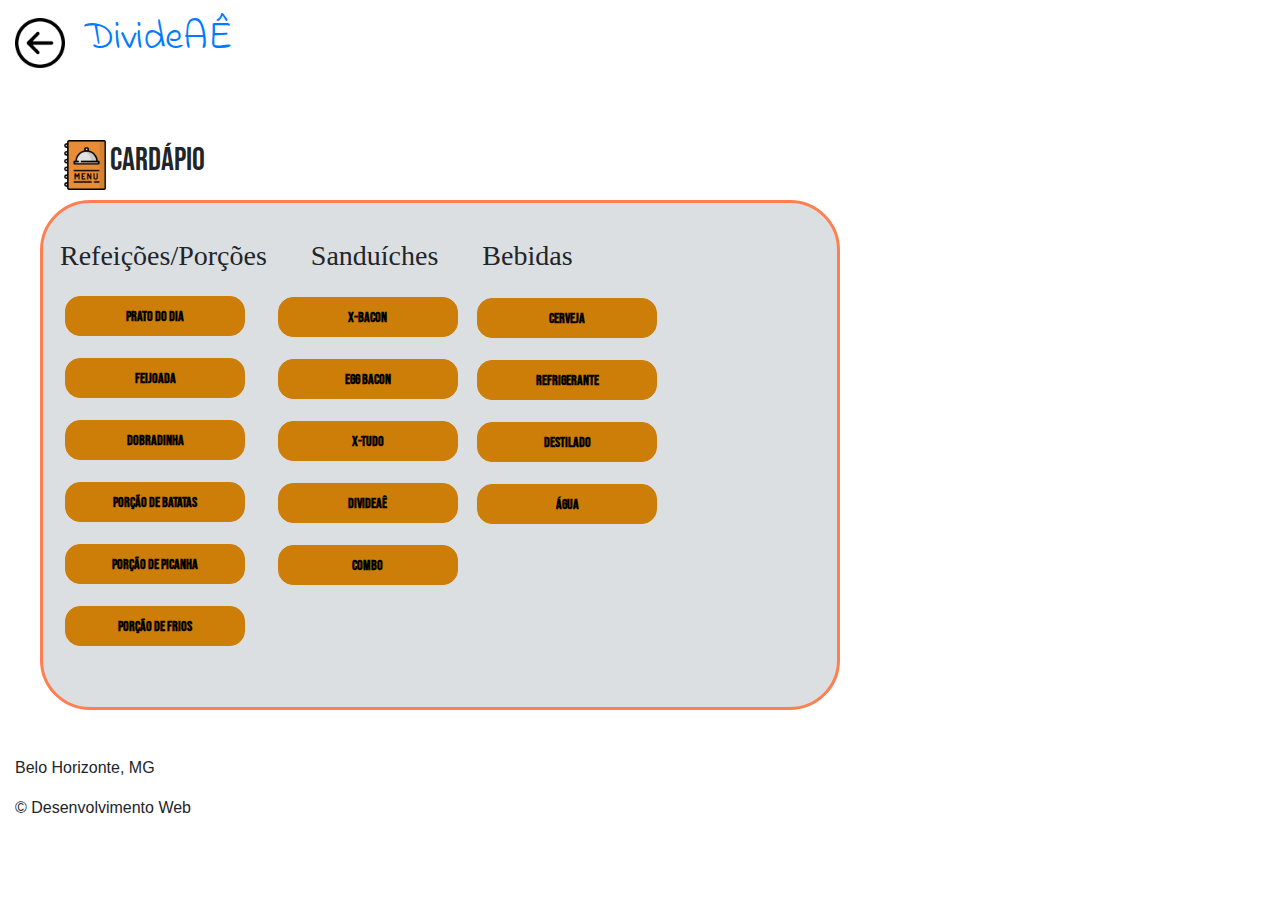
<file: index2.html>
<!DOCTYPE html>
<html lang="pt-BR">
    <head>
        <title>DIVIDEAE</title>
        <meta charset="UTF-8">
        <meta name="viewport" content="width=device-width, initial-scale=1.0">
        <link rel="stylesheet" href="https://use.fontawesome.com/releases/v5.8.2/css/all.css"
            integrity="sha384-oS3vJWv+0UjzBfQzYUhtDYW+Pj2yciDJxpsK1OYPAYjqT085Qq/1cq5FLXAZQ7Ay" crossorigin="anonymous">
        <link rel="stylesheet" href="https://stackpath.bootstrapcdn.com/bootstrap/4.3.1/css/bootstrap.min.css"
            integrity="sha384-ggOyR0iXCbMQv3Xipma34MD+dH/1fQ784/j6cY/iJTQUOhcWr7x9JvoRxT2MZw1T" crossorigin="anonymous">
        <script src="https://code.jquery.com/jquery-3.3.1.slim.min.js"
            integrity="sha384-q8i/X+965DzO0rT7abK41JStQIAqVgRVzpbzo5smXKp4YfRvH+8abtTE1Pi6jizo"
            crossorigin="anonymous"></script>
        <script src="https://cdnjs.cloudflare.com/ajax/libs/popper.js/1.14.7/umd/popper.min.js"
            integrity="sha384-UO2eT0CpHqdSJQ6hJty5KVphtPhzWj9WO1clHTMGa3JDZwrnQq4sF86dIHNDz0W1"
            crossorigin="anonymous"></script>
        <script src="https://stackpath.bootstrapcdn.com/bootstrap/4.3.1/js/bootstrap.min.js"
            integrity="sha384-JjSmVgyd0p3pXB1rRibZUAYoIIy6OrQ6VrjIEaFf/nJGzIxFDsf4x0xIM+B07jRM"
            crossorigin="anonymous"></script>
        <link href="https://fonts.googleapis.com/css?family=Open+Sans&display=swap" rel="stylesheet">
        <link rel="stylesheet" type="text/css" href="css/Cardapio.css">
        <head>
    <body>
        
     <div class="box">
        <div class="item1"></div>
       </div>
        <header class="menu">
            <a href="index.html"><img class="voltar" src="imgs/botao-voltar.png" alt="Voltar para a página inicial" width="50px"></a>
            <a href="index.html"><h1 class="logo">DivideAÊ</h1></a>
        </header>

    <main class="conteudo">
       
        <section class="cardapio">
     <h2 class="A">CARDÁPIO</h2>
     <img class="B" src="imgs/cardapio.png" width="50px">
     </section>

    <section class="refeiçoes">
     <h3 class="comida">Refeições/Porções</h3>
     <ul class="lista-pratos" type="1">
        <li class="container-button">
            <button class="second-button bounce-effect">
                <span>
                    Prato do dia
                </span>
            </button>
        </li>
        <li class="container-button">
            <button class="second-button bounce-effect">
                <span>
                    Feijoada
                </span>
            </button>
        </li>
        <li class="container-button">
            <button class="second-button bounce-effect">
                <span>
                    Dobradinha
                </span>
            </button>
        </li>
        <li class="container-button">
            <button class="second-button bounce-effect">
                <span>
                    Porção de batatas
                </span>
            </button>
        </li>
        <li class="container-button">
            <button class="second-button bounce-effect">
                <span>
                    Porção de Picanha
                </span>
            </button>
        </li>
        <li class="container-button">
            <button class="second-button bounce-effect">
                <span>
                    Porção de Frios
                </span>
            </button>
        </li>
     </ul>
     <h3 class="comida2">Sanduíches</h3>
     <ul class="lista-sanduiches" type="1">
        <li class="container-button">
            <button class="second-button bounce-effect">
                <span>
                    X-Bacon
                </span>
            </button>
        </li>
        <li class="container-button">
            <button class="second-button bounce-effect">
                <span>
                    Egg Bacon
                </span>
            </button>
        </li>
        <li class="container-button">
            <button class="second-button bounce-effect">
                <span>
                    X-Tudo
                </span>
            </button>
        </li>
        <li class="container-button">
            <button class="second-button bounce-effect">
                <span>
                    DivideAÊ
                </span>
            </button>
        </li>
        <li class="container-button">
            <button class="second-button bounce-effect">
                <span>
                    Combo
                </span>
            </button>
        </li>
     </ul>
     <h3 class="comida3">Bebidas</h3>
     <ul class="lista-bebidas" type="1">
        <li class="container-button">
            <button class="second-button bounce-effect">
                <span>
                    Cerveja
                </span>
            </button>
        </li>
        <li class="container-button">
            <button class="second-button bounce-effect">
                <span>
                   Refrigerante
                </span>
            </button>
        </li>
        <li class="container-button">
            <button class="second-button bounce-effect">
                <span>
                    Destilado
                </span>
            </button>
        </li>
        <li class="container-button">
            <button class="second-button bounce-effect">
                <span>
                    Água
                </span>
            </button>
        </li>
     </ul>
</section>

</main>

<footer class="container-fluid">
    <div class="footer">
        <p><i class="fas fa-map-marker-alt">
</i> Belo Horizonte, MG</p>
        <p>&copy Desenvolvimento Web</p>
    </div>
</footer>

</body>

</html>
</file>
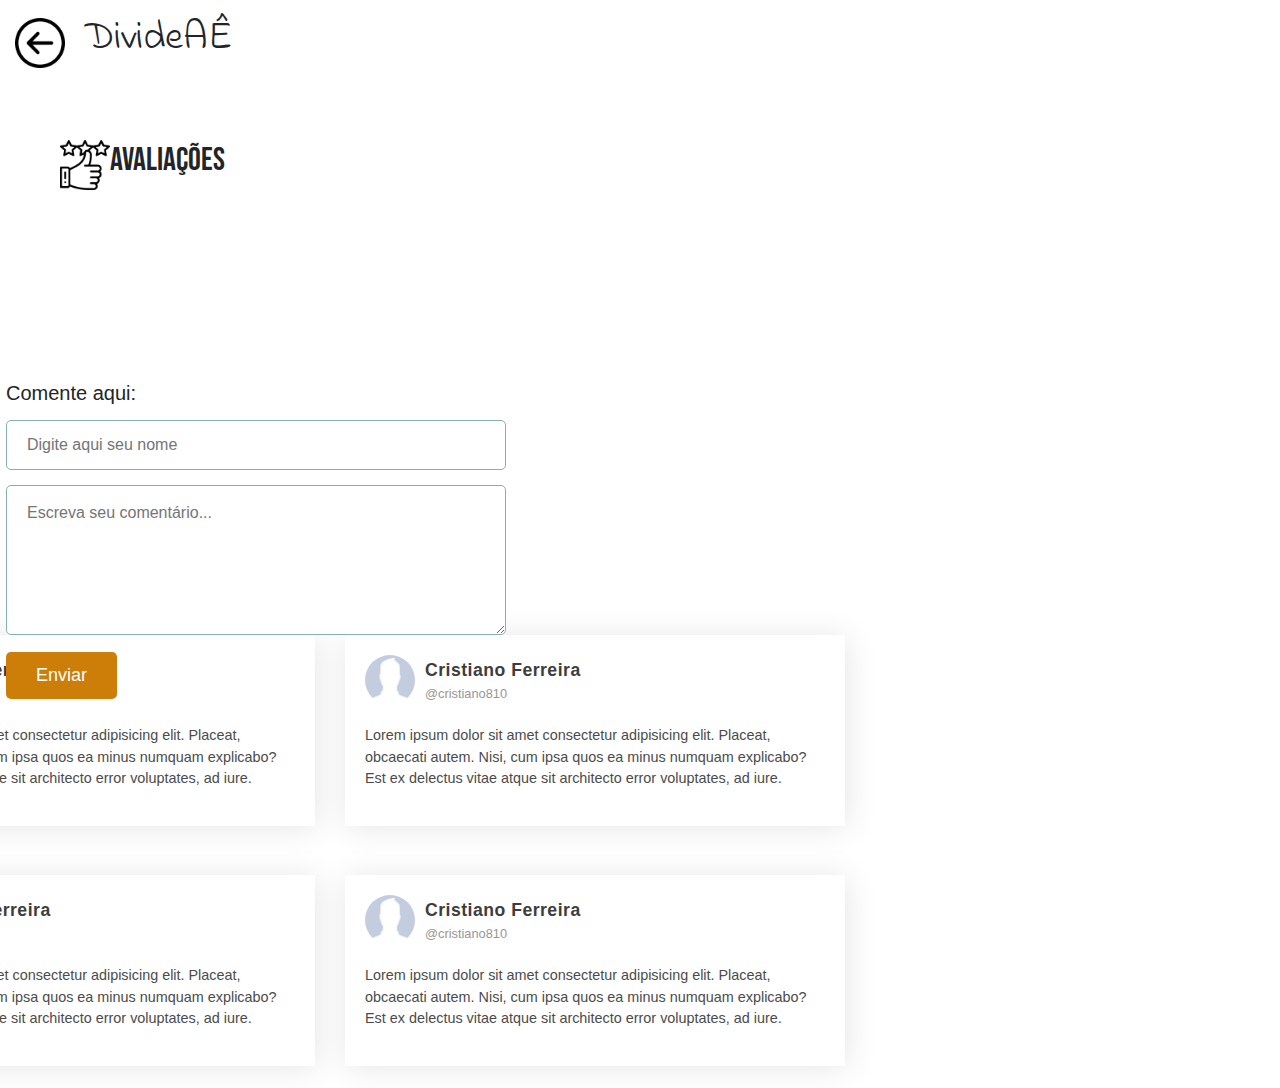
<file: index3.html>
<!DOCTYPE html>
<html lang="pt-BR">
    <head>
        <title>DIVIDEAE</title>
        <meta charset="UTF-8">
        <meta name="viewport" content="width=device-width, initial-scale=1.0">
        <link rel="stylesheet" href="https://use.fontawesome.com/releases/v5.8.2/css/all.css"
            integrity="sha384-oS3vJWv+0UjzBfQzYUhtDYW+Pj2yciDJxpsK1OYPAYjqT085Qq/1cq5FLXAZQ7Ay" crossorigin="anonymous">
        <link rel="stylesheet" href="https://stackpath.bootstrapcdn.com/bootstrap/4.3.1/css/bootstrap.min.css"
            integrity="sha384-ggOyR0iXCbMQv3Xipma34MD+dH/1fQ784/j6cY/iJTQUOhcWr7x9JvoRxT2MZw1T" crossorigin="anonymous">
        <script src="https://code.jquery.com/jquery-3.3.1.slim.min.js"
            integrity="sha384-q8i/X+965DzO0rT7abK41JStQIAqVgRVzpbzo5smXKp4YfRvH+8abtTE1Pi6jizo"
            crossorigin="anonymous"></script>
        <script src="https://cdnjs.cloudflare.com/ajax/libs/popper.js/1.14.7/umd/popper.min.js"
            integrity="sha384-UO2eT0CpHqdSJQ6hJty5KVphtPhzWj9WO1clHTMGa3JDZwrnQq4sF86dIHNDz0W1"
            crossorigin="anonymous"></script>
        <script src="https://stackpath.bootstrapcdn.com/bootstrap/4.3.1/js/bootstrap.min.js"
            integrity="sha384-JjSmVgyd0p3pXB1rRibZUAYoIIy6OrQ6VrjIEaFf/nJGzIxFDsf4x0xIM+B07jRM"
            crossorigin="anonymous"></script>
        <link href="https://fonts.googleapis.com/css?family=Open+Sans&display=swap" rel="stylesheet">
        <link rel="stylesheet" type="text/css" href="css/reviews.css">
        <head>
    <body>
        
        <header class="menu">
            <a href="index.html"><img class="voltar" src="imgs/botao-voltar.png" alt="Voltar para a página inicial" width="50px"></a>
            <a href="index.html "><h1 class="logo">DivideAÊ</h1></a>
        </header>
<body>
    <main>
        <section class="avaliaçao">
            <h2 class="A">Avaliações</h2>
            <img class="B" src="imgs/avaliacao.png" width="50px">
        </section>
    <section class="coment1">
       
        <div class="comentarios">
            <div class="seçao">
            <div class="box-top">
                <div class="perfil">
                <div class="perfil-img">
                    <img src="imgs/null.jpg" width="50px">
                </div>
                </div>
                <div class="name-user">
                    <strong>Cristiano Ferreira</strong>
                    <span>@cristiano810</span>
                </div>
            </div>
            <div class="reviews">
                <i class="fas fa-star"></i>
                <i class="fas fa-star"></i>
                <i class="fas fa-star"></i>
                <i class="fas fa-star"></i>
                <i class="fas fa-star"></i>
            </div>
<div class="client">
            <p>Lorem ipsum dolor sit amet consectetur adipisicing elit. Placeat, obcaecati autem. Nisi, cum ipsa quos ea minus numquam explicabo? Est ex delectus vitae atque sit architecto error voluptates, ad iure.</p>
            </div>
            </div>
            
            </div>
    </section>
    <section class="coment2">
     <div class="comentarios">
         <div class="seçao">
         <div class="box-top">
             <div class="perfil">
             <div class="perfil-img">
                 <img src="imgs/null.jpg" width="50px">
             </div>
             </div>
             <div class="name-user">
                 <strong>Cristiano Ferreira</strong>
                 <span>@cristiano810</span>
             </div>
         </div>
         <div class="reviews">
             <i class="fas fa-star"></i>
             <i class="fas fa-star"></i>
             <i class="fas fa-star"></i>
             <i class="fas fa-star"></i>
             <i class="fas fa-star"></i>
         </div>
<div class="client">
         <p>Lorem ipsum dolor sit amet consectetur adipisicing elit. Placeat, obcaecati autem. Nisi, cum ipsa quos ea minus numquam explicabo? Est ex delectus vitae atque sit architecto error voluptates, ad iure.</p>
         </div>
         </div>
         
         </div>
 </section>
 <section class="coment3">
    
     <div class="comentarios">
         <div class="seçao">
         <div class="box-top">
             <div class="perfil">
             <div class="perfil-img">
                 <img src="imgs/null.jpg" width="50px">
             </div>
             </div>
             <div class="name-user">
                 <strong>Cristiano Ferreira</strong>
                 <span>@cristiano810</span>
             </div>
         </div>
         <div class="reviews">
             <i class="fas fa-star"></i>
             <i class="fas fa-star"></i>
             <i class="fas fa-star"></i>
             <i class="fas fa-star"></i>
             <i class="fas fa-star"></i>
         </div>
<div class="client">
         <p>Lorem ipsum dolor sit amet consectetur adipisicing elit. Placeat, obcaecati autem. Nisi, cum ipsa quos ea minus numquam explicabo? Est ex delectus vitae atque sit architecto error voluptates, ad iure.</p>
         </div>
         </div>
         
         </div>
 </section>
 <section class="coment4">
     <div class="comentarios">
         <div class="seçao">
         <div class="box-top">
             <div class="perfil">
             <div class="perfil-img">
                 <img src="imgs/null.jpg" width="50px">
             </div>
             </div>
             <div class="name-user">
                 <strong>Cristiano Ferreira</strong>
                 <span>@cristiano810</span>
             </div>
         </div>
         <div class="reviews">
             <i class="fas fa-star"></i>
             <i class="fas fa-star"></i>
             <i class="fas fa-star"></i>
             <i class="fas fa-star"></i>
             <i class="fas fa-star"></i>
         </div>
<div class="client">
         <p>Lorem ipsum dolor sit amet consectetur adipisicing elit. Placeat, obcaecati autem. Nisi, cum ipsa quos ea minus numquam explicabo? Est ex delectus vitae atque sit architecto error voluptates, ad iure.</p>
         </div>
         </div>
         
         </div>
 </section>

 <section>
    <div class="caixa-de-comentarios">
        <h3>Comente aqui:</h3>
        <form action="#">
            <input type="text" name="full_name" placeholder="Digite aqui seu nome">
                <textarea name="Comentarios" placeholder="Escreva seu comentário..."></textarea>
                <button type="submit">Enviar</button>
        </form>
    </div>
 </section>

    </main>

    <footer class="container-fluid">
        <div class="footer">
            <p><i class="fas fa-map-marker-alt">
    </i> Belo Horizonte, MG</p>
            <p>&copy Desenvolvimento Web</p>
        </div>
    </footer>
    
</body>

</html>
</file>
<file: css/Cardapio.css>
@import url('https://fonts.googleapis.com/css2?family=Bebas+Neue&display=swap');
@import url('https://fonts.googleapis.com/css2?family=Bebas+Neue&family=Spline+Sans+Mono:wght@600&display=swap');
@import url('https://fonts.googleapis.com/css2?family=Abril+Fatface&display=swap');
@import url('https://fonts.googleapis.com/css2?family=Indie+Flower&display=swap');

* {
    margin: 0;
    padding: 0;
    box-sizing: border-box;
    text-decoration: none;
  }
body {
    font-size: 100%;
  }
.box { 
    position: absolute;
    left: 40px;
    top: 200px;
    background-color: rgb(220, 223, 225);
    width: 800px;
    height: 510px; 
    border: 3px solid;
    border-color: coral;
    border-radius: 50px;
    }
.menu {
    display: flex;
    flex-direction: row;
    align-items: center;
    justify-content: flex-start;
    gap: 20px;
    padding: 15px;
    font-family: 'Indie Flower', cursive;
    text-decoration: none;
  }
.cardapio {
    position: absolute;
    top: 140px;
    left: 60px;
    display: flex;
    flex-direction: row-reverse;
    align-items: center;
    justify-content: flex-end;
    font-family: 'Bebas Neue', cursive;
  }
.refeiçoes {
    
    display: flex;
    flex-direction: row;
    align-items: center;
    justify-content: flex-start;
    font-family: 'Joan', serif;
  }
.comida {
    position: relative;
    top: -20px;
    left: 60px;
    display: flex;
    align-items: center;
    justify-content: center;
    flex-direction: row;
}
.comida2 {
    position: relative;
    top: -20px;
    left: -85px;
    display: flex;
    align-items: center;
    justify-content: center;
    flex-direction: row;
}
.comida3 {
    position: relative;
    top: -20px;
    left: -230px;
    display: flex;
    align-items: center;
    justify-content: center;
    flex-direction: row;
}
.lista-pratos {
    position: relative;
    right: 146px;
    top: 200px;
    font-family: 'Bebas Neue', cursive;
}
.lista-sanduiches {
    position: relative;
    right: 250px;
    top: 170px;
    font-family: 'Bebas Neue', cursive;
}
.lista-bebidas {
    position: relative;
    right: 330px;
    top: 140px;
    font-family: 'Bebas Neue', cursive;
}
ul {
    padding: 0;
    list-style: none;
    display: flex;
    align-items: center;
    flex-direction: column;
    text-align: center;
    
}

.container-button {
    margin: 10px 0;
    width: 189px;
    height: 42px;
}

button {
    border: none;
    transition: all .5s;
    width: 180px;
    height: 40px;
    font-weight: bold;
    font-size: 14px;
}

button span {
    display: inline-block;
    position: relative;
    transition: all .5s;
}

button:hover {
    cursor: pointer;
}

.bounce-effect:hover {
    width: 189px;
    height: 42px;
}

.bounce-effect:active {
    width: 171px;
    height: 38px;
}

  .second-button {
    background-color: rgb(204, 126, 9);
    
    border: 1px solid rgb(204, 126, 9);
    border-radius: 15px;
    overflow: hidden;
    position: relative;
}

.second-button::before {
    content: "";
    width: 100%;
    height: 0%;
    background-color: rgb(255, 174, 0);
    position: absolute;
    left: 0;
    bottom: 0px;
    z-index: 1;
    transition: all .8s;
    border-radius: 50% 50% 0 0;
}

.second-button span {
    z-index: 2;
}

.second-button:hover {
    color: rgb(0, 0, 0);
}

.second-button:hover::before {
    height: 180%;
}

.container-fluid {
    display: block;
    margin-top: 22%;
}
</file>
<file: css/reviews.css>
@import url('https://fonts.googleapis.com/css2?family=Indie+Flower&display=swap');
@import url('https://fonts.googleapis.com/css2?family=Bebas+Neue&display=swap');

* {
    margin: 0;
    padding: 0;
    box-sizing: border-box;
    text-decoration: none;
  }
body {
    font-size: 100%;
  }
  a { 
    color: inherit; 
    text-decoration: none} 
.menu{
    display: flex;
    flex-direction: row;
    align-items: center;
    justify-content: flex-start;
    gap: 20px;
    padding: 15px;
    font-family: 'Indie Flower', cursive;
    text-decoration: none;
  }
.avaliaçao {
    position: absolute;
    top: 140px;
    left: 60px;
    display: flex;
    flex-direction: row-reverse;
    align-items: center;
    justify-content: flex-end;
    font-family: 'Bebas Neue', cursive;
}
.coment1{
    position: absolute;
    top: 620px;
    right:950px;

}
.coment2{
    position: absolute;
    top: 620px;
    right: 420px;

}
.coment3{
    position: absolute;
    top: 860px;
    right: 950px;
}
.coment4{
    position: absolute;
    top: 860px;
    right: 420px;
}
.comentarios{
    display: flex;
    justify-content: center;
    align-items: center;
    width: 100%;
}
.seçao{
     width: 500px;
     box-shadow: 2px 2px 30px rgba(0,0,0,0.1);
     background-color: #ffffff;
     padding: 20px;
     margin: 15px;
     cursor: pointer;
}
.perfil-img {
    width: 50px;
    height: 50px;
    border-radius: 50%;
    overflow: hidden;
    margin-right: 10px;
}
.perfil-img img{
    width: 100%;
    height: 100%;
    object-fit: cover;
    object-position: center;
}
.perfil {
    display: flex;
    align-items: center;
}
.name-user {
    display: flex;
    flex-direction: column;
}
.name-user strong {
    color: #3d3d3d;
    font-size: 1.1rem;
    letter-spacing: 0.5px;
}
.name-user span {
    color: #979797;
    font-size: 0.8rem;
}
.reviews{
    color: #f9d71c;
}
.box-top{
    display: flex;
    justify-content: flex-start;
    align-items: center;
    margin-bottom: 20px;
}
.client p{
    font-size: 0.9rem;
    color: #4b4b4b;
}
.comentarios:hover{
    transform: translateY(-10px);
    transition: all ease 0.3s;
}
@media(max-width:1060px){
    .comentarios{
        width: 45%;
        padding: 10px;
    }
}
@media(max-width:790px){
    .comentarios {
        width: 100%;
    }
    .coment1 h1{
        font-size: 1.4rem;
    }
}
.caixa-de-comentarios{
    top: 60%;
    left: 20%;
    position: absolute;
    transform: translate(-50%, -50%);
    width: 500px ;
}
.caixa-de-comentarios h3{
    font-size: 20px;
    margin-bottom: 15px;

}
.caixa-de-comentarios input{
    width: 100%;
    height: 50px;
    padding: 0 20px;
    margin-bottom: 15px;
    border-radius: 5px;
    border: 1px solid #86b0b6;
}
.caixa-de-comentarios input:focus{
    border: 1px solid #000;
    outline: 0;
}
.caixa-de-comentarios textarea{
    width: 100%;
    height: 150px;
    padding: 15px 20px;
    margin-bottom: 10px;
    border-radius: 5px;
    border: 1px solid #86b0b6;
}
.caixa-de-comentarios textarea:focus{
    border: 1px solid #000;
    outline: 0; 
}
.caixa-de-comentarios button{
    border: 0;
    padding: 10px 30px;
    background: rgb(204, 126, 9);
    font-size: 18px;
    border-radius: 5px;
    color: #fff;
}
.caixa-de-comentarios button:hover{
    background-color: #f9a41c;
}
.container-fluid {
    display: block;
    margin-top: 72%;
}
</file>
